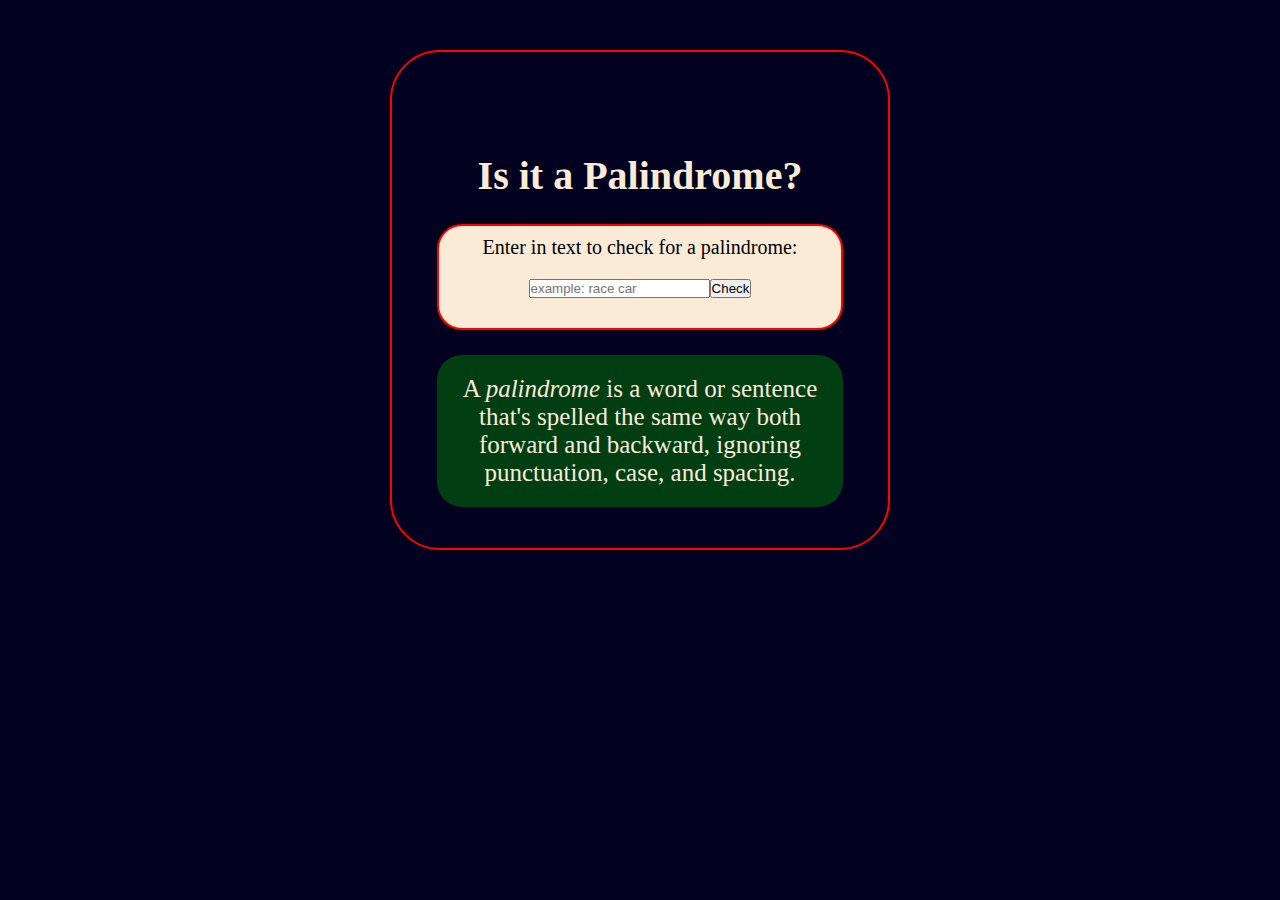
<file: index.html>
<!DOCTYPE html>
<html lang="en">
<head>
    <meta charset="UTF-8">
    <meta name="viewport" content="width=device-width, initial-scale=1.0">
    <title>Palindrome Checker</title>
    <link href="PalindromeChecker.css" rel="stylesheet">
</head>
<body>
    <div class="border-box">
    <h1>Is it a Palindrome?</h1>
    <div class="border-box2">
    <p>Enter in text to check for a palindrome:</p>
    <input id="text-input" placeholder="example: race car"><button id="check-btn">Check</button>
    <div id="result"></div>
    </div>
    <div class="border-box3">
        <p>
            A <span>palindrome</span> is a word or sentence that's spelled the same way both forward and backward, ignoring punctuation, case, and spacing.
        </p>
    </div>
    </div>
    <script src="PalindromeChecker.js"></script>
</body>
</html>
</file>
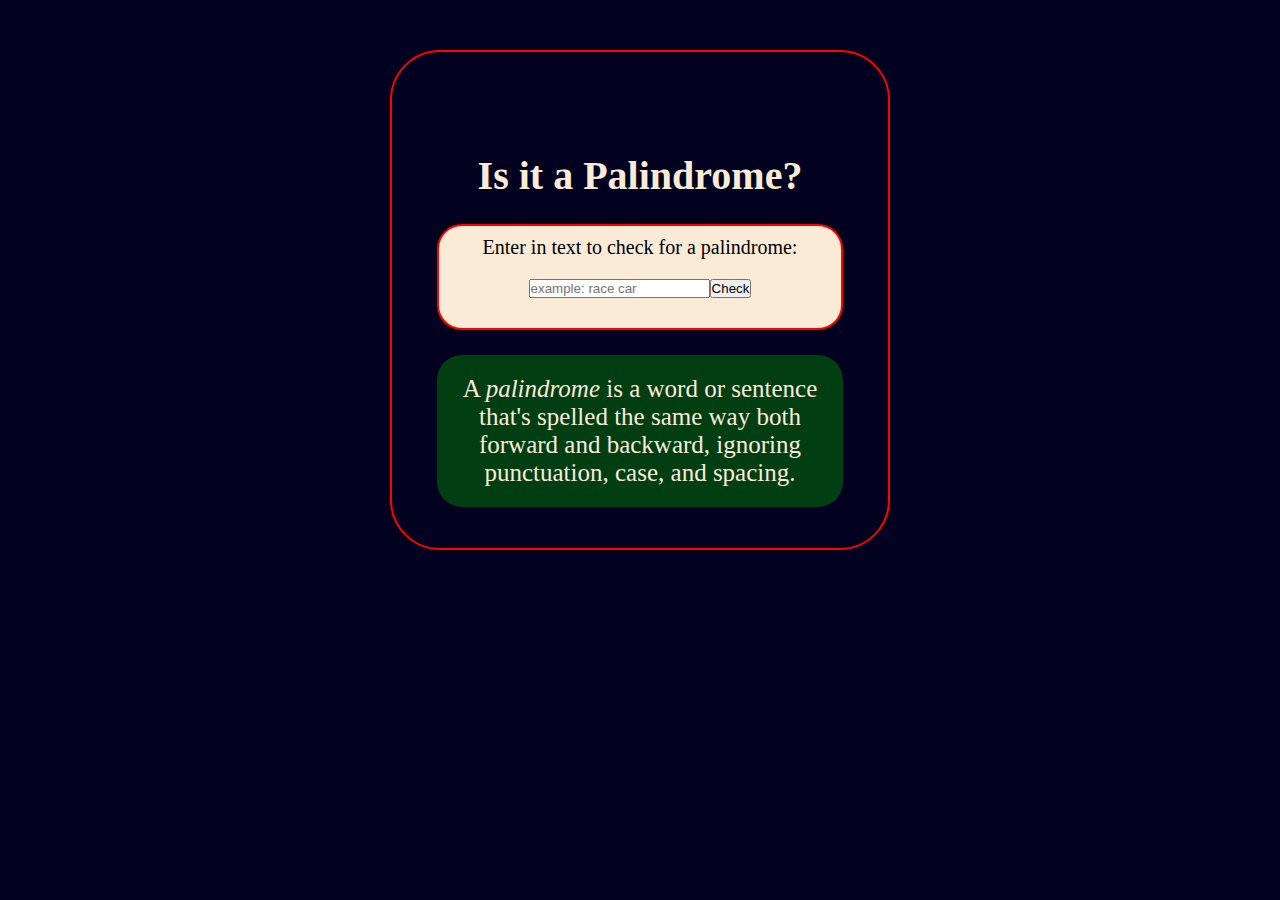
<file: Palindrome Checker.html>
<!DOCTYPE html>
<html lang="en">
<head>
    <meta charset="UTF-8">
    <meta name="viewport" content="width=device-width, initial-scale=1.0">
    <title>Palindrome Checker</title>
    <link href="PalindromeChecker.css" rel="stylesheet">
</head>
<body>
    <div class="border-box">
    <h1>Is it a Palindrome?</h1>
    <div class="border-box2">
    <p>Enter in text to check for a palindrome:</p>
    <input id="text-input" placeholder="example: race car"><button id="check-btn">Check</button>
    <div id="result"></div>
    </div>
    <div class="border-box3">
        <p>
            A <span>palindrome</span> is a word or sentence that's spelled the same way both forward and backward, ignoring punctuation, case, and spacing.
        </p>
    </div>
    </div>
    <script src="PalindromeChecker.js"></script>
</body>
</html>
</file>
<file: PalindromeChecker.css>
*{
    margin: 0;
    padding: 0;
    box-sizing: border-box;
}
body{
    background-color: rgb(2, 2, 32);
}
.border-box{ 
    width: 500px;
    height: 500px;
    text-align: center;
    border: solid 2px red;
    border-radius: 50px;
    margin: 50px auto;
    padding: 100px 20px 20px 20px;
}
.border-box2{
    border: solid 2px red;
    padding: 10px;
    margin: 25px;
    background-color:antiquewhite;
    border-radius: 25px;
}
.border-box3{
    background-color: rgba(0, 139, 0, 0.438);
    border-radius: 25px;
    padding: 20px;
    margin: 25px;
}
.border-box2 > p{

    color:black ;
    font-size: 20px;
    padding-bottom: 20px;
}
h1{
    color:antiquewhite;
    font-size: 40px;
    font-family: Georgia, 'Times New Roman', Times, serif;
}
p{
    color:antiquewhite;
    font-family:'Times New Roman', Times, serif;
    font-size: 25px;
}
span{
    font-style: italic;
}
#result {
  margin-top: 20px;
  font-size: 1.2em;
  font-weight: bold;
}
</file>
